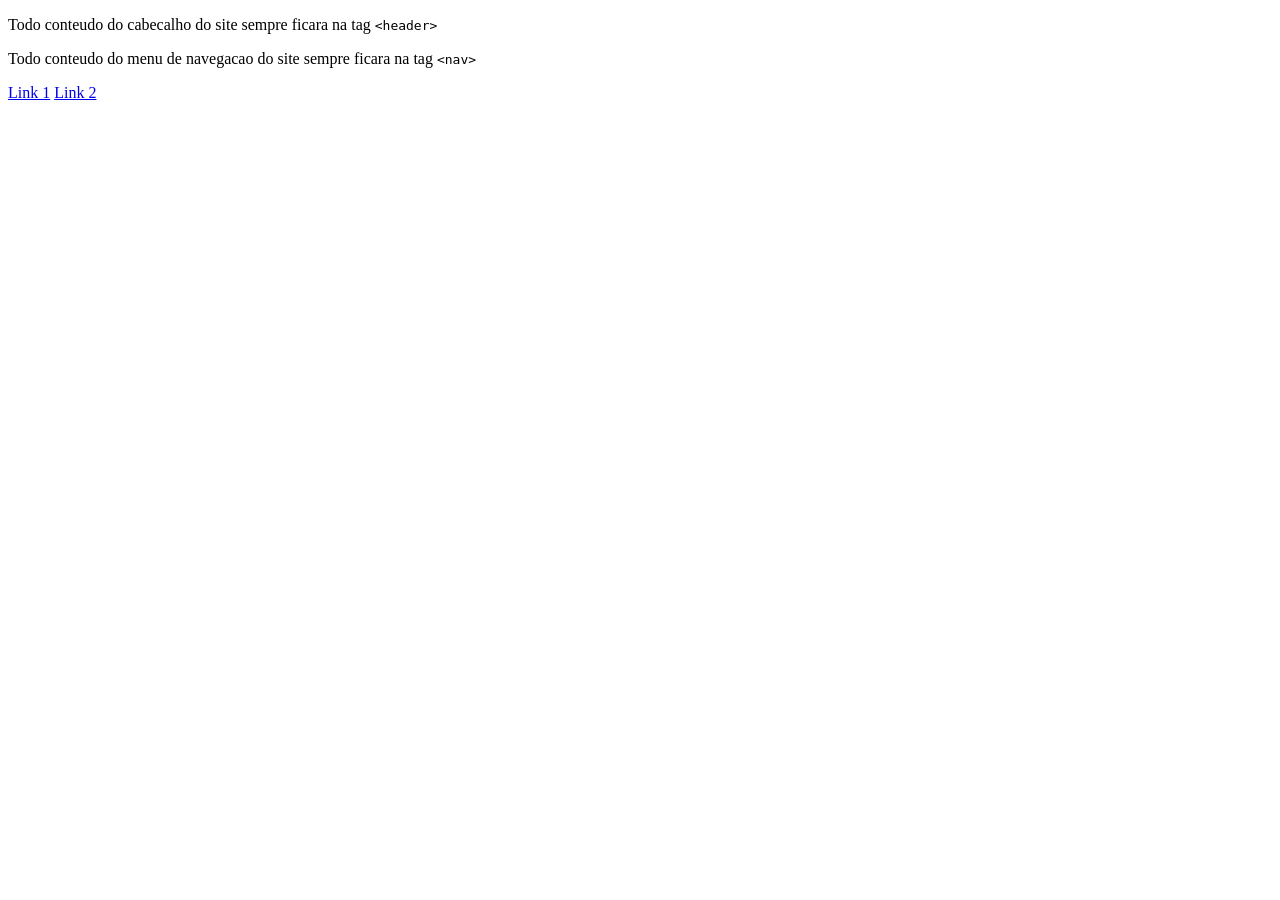
<file: semantica/index.html>
<!DOCTYPE html>
<html lang="pt-br">
<head>
    <meta charset="UTF-8">
    <meta name="viewport" content="width=device-width, initial-scale=1.0">
    <title>Semântica</title>
</head>
<body>
    <header>
        <p>Todo conteudo do cabecalho do site sempre ficara na tag <code>&lt;header&gt;</code></p>
    </header>

    <nav>
        <p>Todo conteudo do menu de navegacao do site sempre ficara na tag <code>&lt;nav&gt;</code></p>
        <a href="#">Link 1</a>
        <a href="#">Link 2</a>
    </nav>

</body>
</html>
</file>
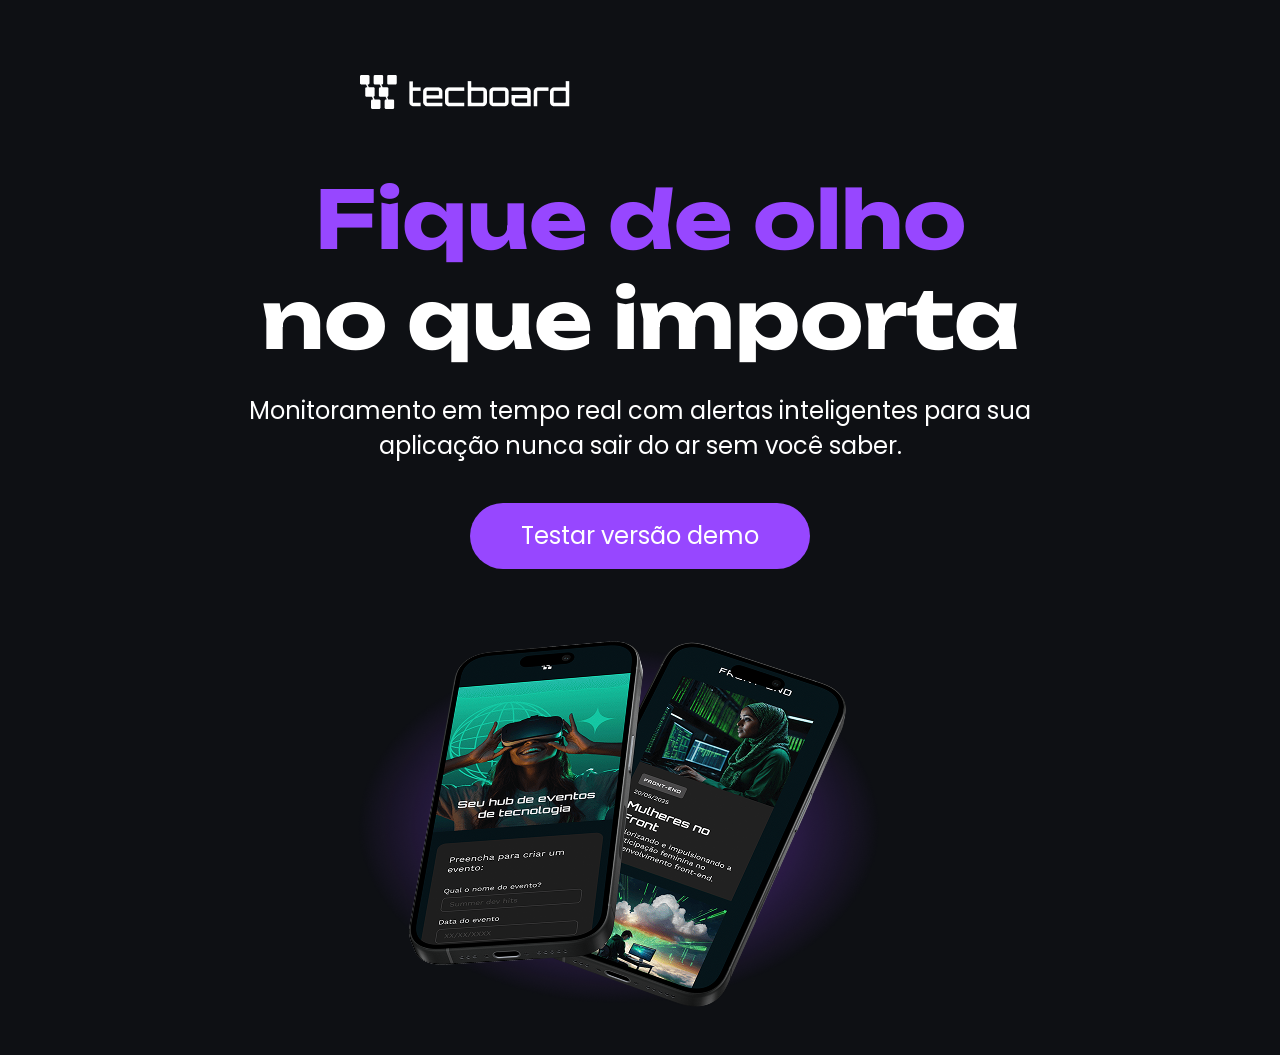
<file: tecboard/index.html>
<!DOCTYPE html>
<html lang="pt-br">
<head>
    <meta charset="UTF-8">
    <meta name="viewport" content="width=device-width, initial-scale=1.0">
    <link rel="icon" 
    href="Favicon-tecboard-roxo.svg"
    type="image/svg+xml"> 
    
    <link rel="stylesheet" href="css/style.css">

    <title>TecBoard</title>   
    <style>

    </style>
</head>
<body>
    <header>
        <img src="img/logo-tecboard-branco.png" 
        alt="Logo do site TecBoard">
    </header>
    <main>
        <section>
            <h1>
                <span>Fique de olho</span>
                <br>no que importa
            </h1>

            <p>Monitoramento em tempo real com alertas inteligentes para sua aplicação nunca sair do ar sem você saber.</p>

            <a href="#">Testar versão demo</a> 

            <img src="img/celulares-sobrepostos-desktop.png" alt="Dois Celulares pretos sobrepostos com uma sombra roxa">
            
        </section>

        
    </main>


</body>
</html>
</file>
<file: tecboard/css/style.css>
/* Definição de fontes */
@font-face {
    font-family: "Unbounded";
    src: url("../fonts/Unbounded-Bold.ttf") 
    format("truetype");
    font-weight: 700;
    font-style: normal;
    font-display: swap;
}
@font-face {
    font-family: "Poppins";
    src: url("../fonts/Poppins-Regular.ttf") 
    format("truetype");
    font-weight: 400;
    font-style: normal;
    font-display: swap;
}
/* Reset */
*{
    margin: 0;
    padding: 0;
}

body{
    background-color: #0E1014;
    color: #FFFFFF;
}

/* Estilo Desktop */
h1{
    font-size:80px;
    font-family: "Unbounded", sans-serif;  
    text-align: center;    
    margin-top: 60px;
    
}

h1 span{
    color: #9747FF
}

p{
    font-size: 24px;
    font-family: "Poppins", sans-serif;    
    font-weight: regular;
    text-align: center;
    margin: 24px auto 0;
    width: 792px;
}

a{
    color: #FFFFFF;
    font-family: "Poppins", sans-serif;
    font-size: 24px;
    text-decoration: none;
    background-color: #9747FF;
    width: 340px;
    height: 66px;
    display: block;
    text-align: center;
    line-height: 66px;
    border-radius: 36px; 
    margin: 40px auto;

}

a:hover{
    background-color: #8233E8;
}

section img{
    display: block;
    margin: 0 auto;
    width: 792px;
    height: 446px;
}

header img{
    display: block;
    margin: 75px 0 0 360px;
}

@media(max-width: 768px){
   
    header img{
        margin: 65px 0 0 60px;

    }
    p{
        width: 648px;
    }
}

@media (max-width: 375px) {
    header img{
        margin: 32px 0 0 16px;
    }
    h1{
        front-size: 40px;
    }
    p{
        width: 340px;
        font-size: 20px;
    }
    a{
        font-size: 20px;
        width: 251px;
    }
    section img{
        width: 340px;
        height: 230px;
    }
}
</file>
